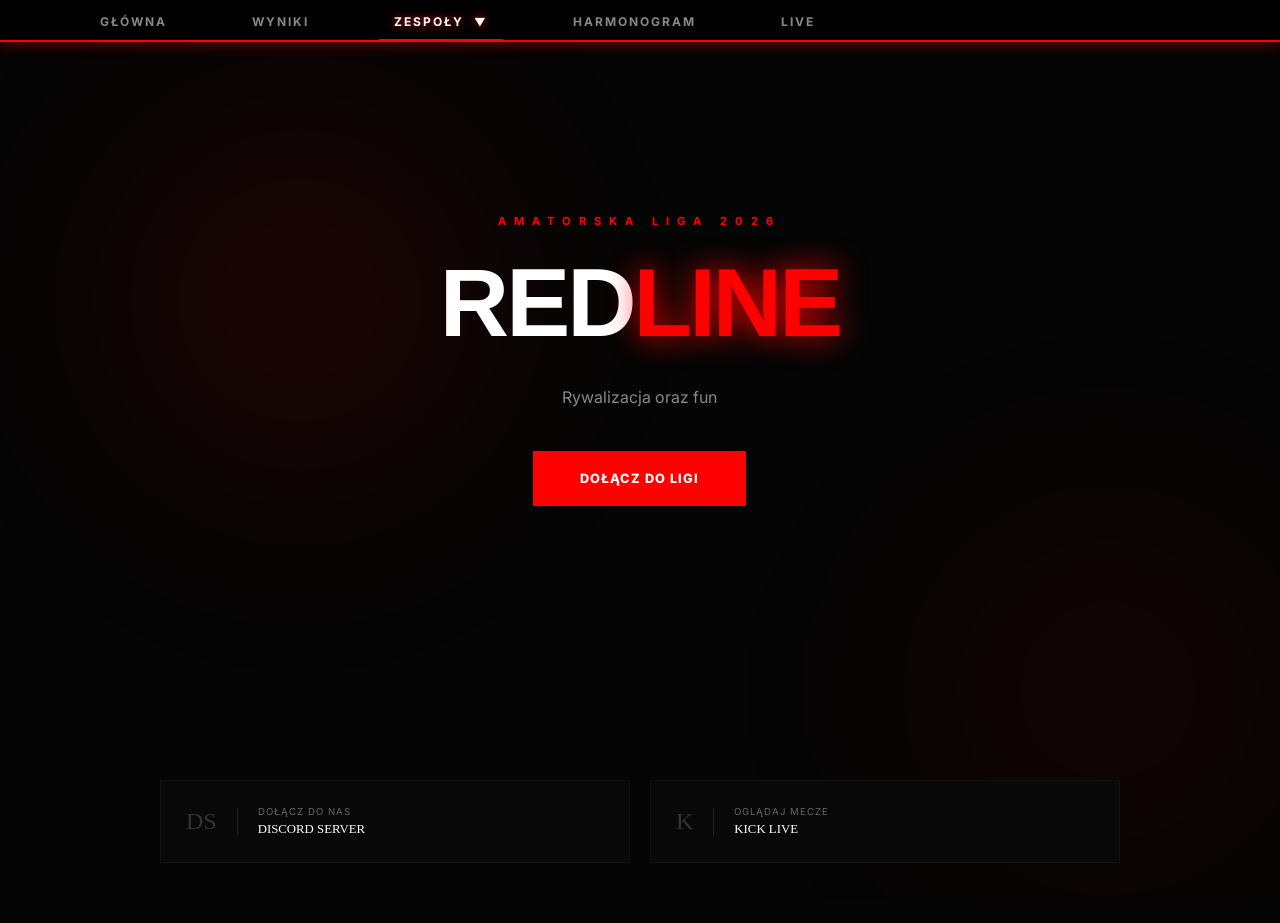
<file: index.html>
<!DOCTYPE html>
<html lang="pl">
<head>
    <meta charset="UTF-8">
    <meta name="viewport" content="width=device-width, initial-scale=1.0">
    <title>REDLINE | CS2</title>
    <link rel="stylesheet" href="inex.css">
    <link href="https://fonts.googleapis.com/css2?family=Syncopate:wght@700&family=Inter:wght@300;700&display=swap" rel="stylesheet">
    <link rel="icon" type="image/png" href="logoliga.png">
</head>
<body>

    <div class="bg-animation">
        <div class="orb"></div>
        <div class="orb orb-2"></div>
    </div>

    <nav class="navbar">
        <ul class="menu">
            <li><a href="index.html" class="nav-link">GŁÓWNA</a></li>
            <li><a href="wyniki.html" class="nav-link">WYNIKI</a></li>
            
            <li class="dropdown">
                <a href="#" class="nav-link active" id="teamsDropdown">
                    ZESPOŁY <span class="arrow">▼</span>
                </a>
                <ul class="dropdown-menu" id="teamsMenu">
                    <li><a href="zespoly.html">LISTA ZESPOŁÓW</a></li>
                    <li><a href="rank.html">RANKING</a></li>
                </ul>
            </li>
            
            <li><a href="shedule.html" class="nav-link">HARMONOGRAM</a></li>
            <li><a href="live.html" class="nav-link live-link">LIVE</a></li>
        </ul>
    </nav>


    <main class="hero">
        <div class="content">
            <p class="top-text">AMATORSKA LIGA 2026</p>
            <h1 class="main-title">RED<span class="glow">LINE</span></h1>
            <p class="description">Rywalizacja oraz fun</p>
            
            <div class="btn-group">
                <a href="https://discord.gg/8Mt7H6gZkE" class="btn-red">DOŁĄCZ DO LIGI</a>
               
            </div>
        </div>
        
    </main>
    
<section class="social-connect">
    <div class="social-grid">
        <a href="https://discord.gg/8Mt7H6gZkE" class="social-btn discord-btn">
            <div class="social-icon">DS</div>
            <div class="social-text">
                <small>DOŁĄCZ DO NAS</small>
                <span>DISCORD SERVER</span>
            </div>
        </a>
        <a href="https://kick.com/dombik99/about " class="social-btn twitch-btn">
            <div class="social-icon">K</div>
            <div class="social-text">
                <small>OGLĄDAJ MECZE</small>
                <span>KICK LIVE</span>
            </div>
        </a>
    </div>
</section>
  
</body>
</html>
</file>
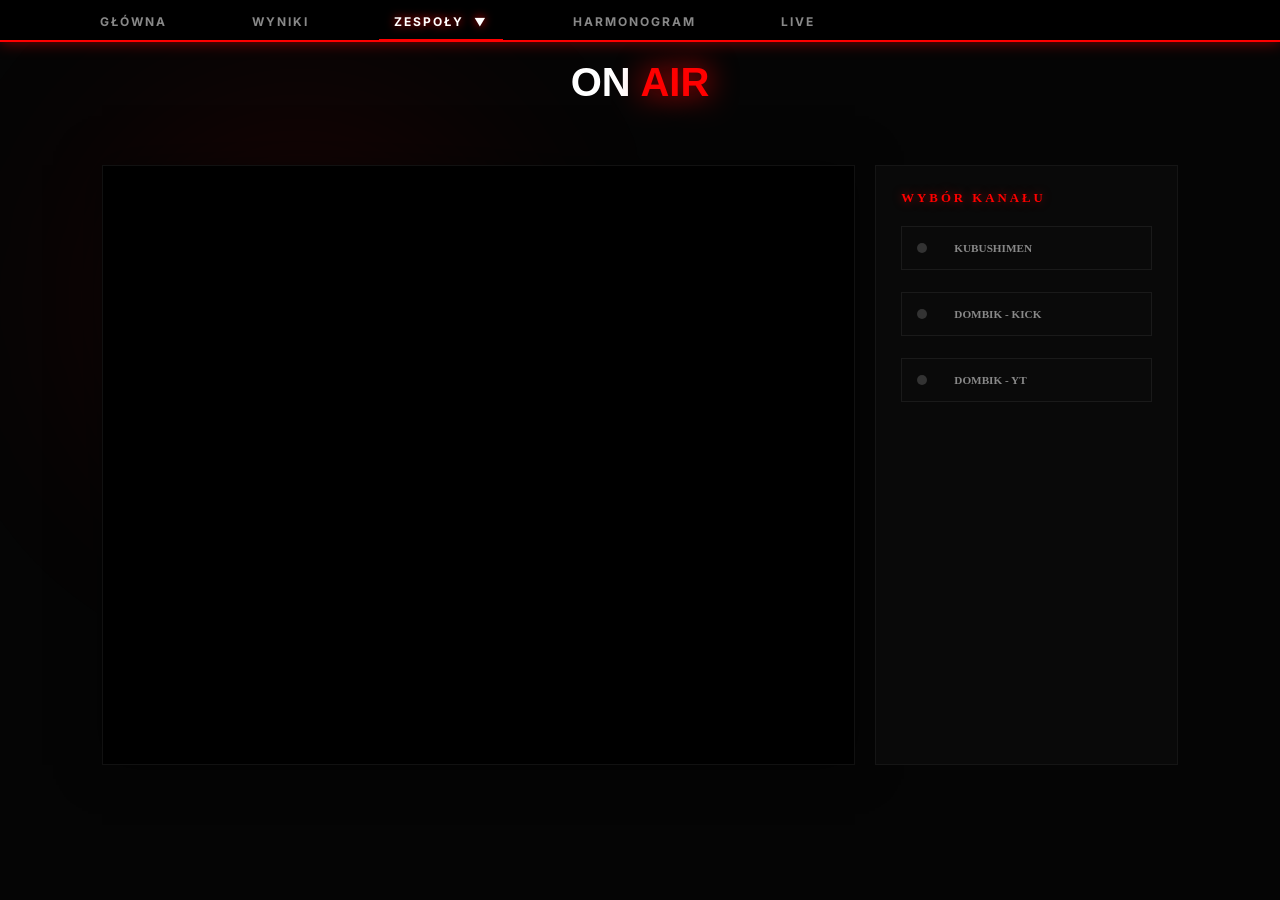
<file: live.html>
<!DOCTYPE html>
<html lang="pl">
<head>
    <meta charset="UTF-8">
    <meta name="viewport" content="width=device-width, initial-scale=1.0">
    <title>LIVE | REDLINE</title>
    <link rel="stylesheet" href="inex.css">
    <link href="https://fonts.googleapis.com/css2?family=Syncopate:wght@700&family=Inter:wght@300;700&display=swap" rel="stylesheet">
    <link rel="icon" type="image/png" href="logoliga.png">
    <style>
        /* --- STYLIZACJA INTERAKTYWNYCH KROPEK --- */
        .status-dot {
            width: 10px;
            height: 10px;
            background-color: #333; /* Offline */
            border-radius: 50%;
            display: inline-block;
            margin-right: 15px;
            transition: 0.3s;
        }

        /* Stan ONLINE - aktywujesz dodając klasę 'is-online' do przycisku 'channel-link' */
        .is-online .status-dot {
            background-color: #00ff00;
            box-shadow: 0 0 10px #00ff00, 0 0 20px #00ff00;
            animation: pulse-green 2s infinite;
        }

        .channel-link.is-online {
            border-left: 3px solid #00ff00;
            background: rgba(0, 255, 0, 0.05);
            color: #fff;
        }

        @keyframes pulse-green {
            0% { opacity: 1; transform: scale(1); }
            50% { opacity: 0.6; transform: scale(1.1); }
            100% { opacity: 1; transform: scale(1); }
        }

        .channel-link {
            display: flex;
            align-items: center;
            width: 100%;
            padding: 15px;
            background: #0a0a0a;
            border: 1px solid #1a1a1a;
            color: #888;
            font-family: 'Syncopate';
            font-size: 0.7rem;
            cursor: pointer;
            margin-bottom: 10px;
            transition: 0.3s;
            text-align: left;
        }

        .channel-link:hover {
            border-color: #333;
            color: #fff;
        }

        .stream-sidebar h3 {
            font-family: 'Syncopate';
            color: #ff0000;
            text-shadow: 0 0 10px rgba(255,0,0,0.5);
            margin-bottom: 20px;
            font-size: 0.8rem;
        }

        .live-chat-info {
            margin-top: 30px;
            padding: 20px;
            background: rgba(255,255,255,0.02);
            border: 1px dashed #222;
            text-align: center;
        }

        .btn-small-red {
            display: inline-block;
            margin-top: 10px;
            background: #ff0000;
            color: #fff;
            padding: 8px 15px;
            text-decoration: none;
            font-family: 'Syncopate';
            font-size: 0.6rem;
            border-radius: 2px;
        }
    </style>
</head>
<body>
    <div class="bg-animation"><div class="orb"></div></div>

     <nav class="navbar">
        <ul class="menu">
            <li><a href="index.html" class="nav-link">GŁÓWNA</a></li>
            <li><a href="wyniki.html" class="nav-link">WYNIKI</a></li>
            
            <li class="dropdown">
                <a href="#" class="nav-link active" id="teamsDropdown">
                    ZESPOŁY <span class="arrow">▼</span>
                </a>
                <ul class="dropdown-menu" id="teamsMenu">
                    <li><a href="zespoly.html">LISTA ZESPOŁÓW</a></li>
                    <li><a href="rank.html">RANKING</a></li>
                </ul>
            </li>
            
            <li><a href="shedule.html" class="nav-link">HARMONOGRAM</a></li>
            <li><a href="live.html" class="nav-link live-link">LIVE</a></li>
        </ul>
    </nav>

    <section class="subpage-container">
        <header style="text-align: center; margin-bottom: 40px;">
            <h2 class="page-title">ON <span class="glow">AIR</span></h2>
        </header>

        <div class="stream-container" style="display: flex; gap: 20px; max-width: 1200px; margin: 0 auto; height: 600px;">
            <div class="main-video" style="flex: 3; background: #000; border: 1px solid #111;">
                <iframe 
                    id="main-frame"
                    src="https://player.twitch.tv/?channel=kubushimen&parent=localhost&parent=127.0.0.1" 
                    frameborder="0" 
                    allowfullscreen="true" 
                    width="100%" 
                    height="100%">
                </iframe>
            </div>

            <div class="stream-sidebar" style="flex: 1; min-width: 250px;">
                <h3>WYBÓR KANAŁU</h3>
                <div class="channel-list">
                    
                    <button onclick="changePlayer('twitch', 'kubushimen')" class="channel-link">
                        <span class="status-dot"></span> KUBUSHIMEN
                    </button>
                    
                    <button onclick="changePlayer('kick', 'dombik99')" class="channel-link">
                        <span class="status-dot"></span> DOMBIK - KICK
                    </button>
                    
                    <button onclick="changePlayer('youtube', 'lNSGErdWVSuW5nn6')" class="channel-link">
                        <span class="status-dot"></span> DOMBIK - YT
                    </button>

                </div>
                
              
            </div>
        </div>
    </section>

    <script>
        function changePlayer(platform, id) {
            const frame = document.getElementById('main-frame');
            // Automatyczne wykrywanie hosta dla Twitcha
            const currentHost = window.location.hostname || "localhost";
            let newUrl = "";

            if (platform === 'twitch') {
                newUrl = `https://player.twitch.tv/?channel=${id}&parent=${currentHost}&parent=localhost&parent=127.0.0.1`;
            } else if (platform === 'kick') {
                newUrl = `https://player.kick.com/${id}`;
            } else if (platform === 'youtube') {
                newUrl = `https://www.youtube.com/embed/${id}?autoplay=1`;
            }

            frame.src = newUrl;
        }
    </script>

</body>
</html>
</file>
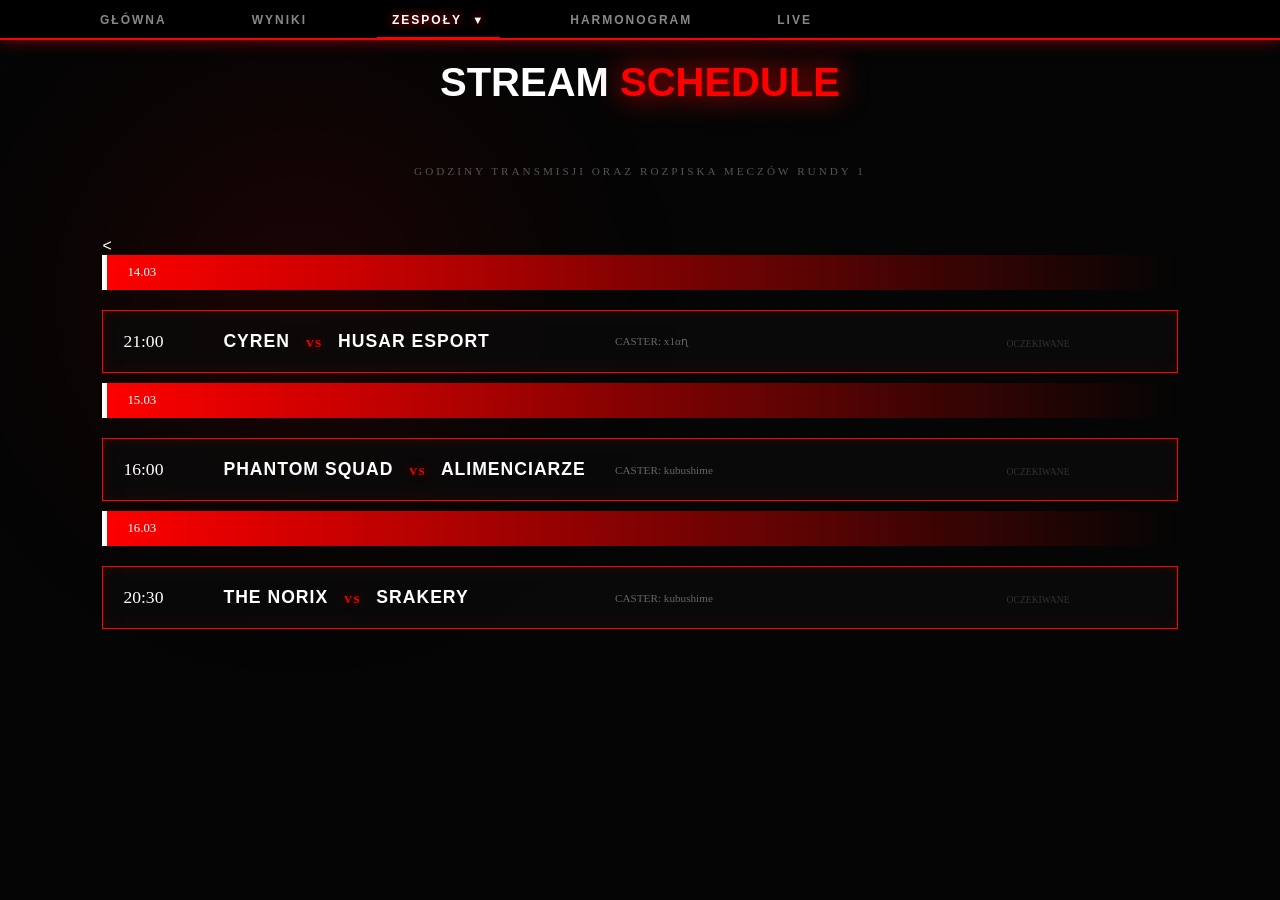
<file: shedule.html>
<!DOCTYPE html>
<html lang="pl">
<head>
    <meta charset="UTF-8">
    <meta name="viewport" content="width=device-width, initial-scale=1.0">
    <title>HARMONOGRAM | REDLINE</title>
    <link rel="stylesheet" href="inex.css">
    <link href="https://fonts.googleapis.com/css2?family=Syncopate:wght@700&family=Roboto:wght@400;900&display=swap" rel="stylesheet">
     <link rel="icon" type="image/png" href="logoliga.png">
     
</head>
<body>
    <div class="bg-animation"><div class="orb"></div></div>

      <nav class="navbar">
        <ul class="menu">
            <li><a href="index.html" class="nav-link">GŁÓWNA</a></li>
            <li><a href="wyniki.html" class="nav-link">WYNIKI</a></li>
            
            <li class="dropdown">
                <a href="#" class="nav-link active" id="teamsDropdown">
                    ZESPOŁY <span class="arrow">▼</span>
                </a>
                <ul class="dropdown-menu" id="teamsMenu">
                    <li><a href="zespoly.html">LISTA ZESPOŁÓW</a></li>
                    <li><a href="rank.html">RANKING</a></li>
                </ul>
            </li>
            
            <li><a href="shedule.html" class="nav-link">HARMONOGRAM</a></li>
            <li><a href="live.html" class="nav-link live-link">LIVE</a></li>
        </ul>
    </nav>


    <section class="subpage-container">
        <h2 class="page-title">STREAM <span class="glow">SCHEDULE</span></h2>
        <p class="schedule-intro">GODZINY TRANSMISJI ORAZ ROZPISKA MECZÓW RUNDY 1</p>

        <

                <div class="day-container">
                <div class="day-header">14.03</div>

                

                    <div class="schedule-list">
                <div class="schedule-row live">
                    <div class="s-time">21:00</div>
                    <div class="s-teams">CYREN <span class="vs-glow">VS</span> HUSAR ESPORT</div>
                    <div class="s-caster">CASTER: x1αɳ </div>
                    <div class="s-link"><span class="waiting" class="watch-btn">OCZEKIWANE</a></div>
                </div>

                <div class="day-container">
                <div class="day-header">15.03</div>

                     <div class="schedule-list">
                <div class="schedule-row live">
                    <div class="s-time">16:00</div>
                    <div class="s-teams">PHANTOM SQUAD <span class="vs-glow">VS</span> ALIMENCIARZE</div>
                    <div class="s-caster">CASTER: kubushime </div>
                    <div class="s-link"><span class="waiting" class="watch-btn">OCZEKIWANE</a></div>
                </div>

                <div class="day-container">
                <div class="day-header">16.03</div>
                 
                <div class="schedule-list">
                <div class="schedule-row live">
                    <div class="s-time">20:30</div>
                    <div class="s-teams">THE NORIX <span class="vs-glow">VS</span> SRAKERY</div>
                    <div class="s-caster">CASTER: kubushime</div>
                    <div class="s-link"><span class="waiting" class="watch-btn">OCZEKIWANE</a></div>
                </div>

             
                
            
       
    </section>
</body>
</html>
</file>
<file: inex.css>
/* --- FUNDAMENTY I ZMIENNE (KOLORY) --- */
:root {
    --red: #ff0000;
    --dark-red: #8b0000;
    --black: #050505; /* Głębsza czerń dla lepszego kontrastu z glow */
    --gray: #888;
    --glass: rgba(255, 255, 255, 0.02); /* Przezroczyste tło 'glassmorphism' */
    --font-logo: 'Syncopate', sans-serif;
    --font-main: 'Inter', sans-serif;
}

* {
    margin: 0;
    padding: 0;
    box-sizing: border-box;
}

body {
    background-color: var(--black);
    color: white;
    font-family: var(--font-main);
    overflow-x: hidden;
    min-height: 100vh;
}

/* --- ANIMOWANE TŁO (SUBTELNY PULS) --- */
.bg-animation {
    position: fixed;
    top: 0;
    left: 0;
    width: 100%;
    height: 100%;
    z-index: -1;
    overflow: hidden;
}

.orb {
    position: absolute;
    width: 600px;
    height: 600px;
    background: radial-gradient(circle, rgba(255, 0, 0, 0.12) 0%, transparent 70%);
    border-radius: 50%;
    filter: blur(80px);
    animation: moveOrbs 20s infinite alternate ease-in-out;
}

.orb-2 {
    bottom: -10%;
    right: -10%;
    background: radial-gradient(circle, rgba(255, 0, 0, 0.08) 0%, transparent 70%);
    animation-duration: 25s;
}

@keyframes moveOrbs {
    from { transform: translate(-10%, -10%) scale(1); }
    to { transform: translate(10%, 10%) scale(1.2); }
}

/* --- NAWIGACJA (STYL GLASS) --- */
.navbar {
    display: flex;
    justify-content: space-between;
    align-items: center;
    padding: 30px 8%;
    position: sticky;
    top: 0;
    background: rgba(5, 5, 5, 0.8);
    backdrop-filter: blur(10px);
    z-index: 1000;
}

.logo {
    font-family: var(--font-logo);
    font-size: 1.4rem;
    letter-spacing: 2px;
}

.logo span {
    color: var(--red);
    text-shadow: 0 0 15px var(--red);
}

.menu a {
    color: var(--gray);
    text-decoration: none;
    font-size: 0.75rem;
    font-weight: 700;
    letter-spacing: 2px;
    margin-left: 35px;
    transition: 0.3s;
    text-transform: uppercase;
}

.menu a:hover, .menu a.active {
    color: white;
    text-shadow: 0 0 10px var(--red);
}

/* --- SEKCJA HERO (GŁÓWNA) - ŁADNIEJSZA --- */
.hero {
    height: 80vh;
    display: flex;
    align-items: center;
    justify-content: center;
    text-align: center;
}

.top-text {
    color: var(--red);
    letter-spacing: 8px;
    font-size: 0.7rem;
    font-weight: 700;
    margin-bottom: 20px;
}

.main-title {
    font-family: var(--font-logo);
    font-size: clamp(3rem, 10vw, 6rem);
    margin-bottom: 25px;
    letter-spacing: -3px;
}

.glow {
    color: var(--red);
    text-shadow: 0 0 30px var(--red);
}

.description {
    color: var(--gray);
    max-width: 600px;
    margin: 0 auto 40px;
    line-height: 1.8;
}

/* --- PRZYCISKI --- */
.btn-group {
    display: flex;
    gap: 20px;
    justify-content: center;
}

.btn-red {
    background: var(--red);
    color: white;
    padding: 18px 45px;
    text-decoration: none;
    font-weight: 800;
    font-size: 0.8rem;
    letter-spacing: 1px;
    transition: 0.3s;
    border: 2px solid var(--red);
}

.btn-red:hover {
    background: transparent;
    box-shadow: 0 0 30px var(--red);
}

.btn-ghost {
    border: 1px solid #333;
    color: white;
    padding: 18px 45px;
    text-decoration: none;
    font-size: 0.8rem;
    transition: 0.3s;
}

.btn-ghost:hover {
    border-color: white;
    background: white;
    color: black;
}

/* --- PODSTRONY (CONTAINER DLA WYNIKÓW I LIVE) --- */
.subpage-container {
    padding: 60px 8%;
    max-width: 1400px;
    margin: 0 auto;
}

.page-title {
    font-family: var(--font-logo);
    text-align: center;
    font-size: 2.5rem;
    margin-bottom: 60px;
}

/* --- TABELA WYNIKÓW --- */
.ranking-list {
    width: 100%;
}

.ranking-row {
    display: grid;
    grid-template-columns: 60px 1fr 100px 100px;
    padding: 25px;
    border-bottom: 1px solid #111;
    transition: 0.3s;
    align-items: center;
}

.ranking-row.header {
    color: var(--red);
    font-weight: 800;
    font-size: 0.7rem;
    letter-spacing: 3px;
    border-bottom: 2px solid var(--red);
}

.ranking-row.item:hover {
    background: rgba(255, 0, 0, 0.04);
    transform: translateX(10px);
}

/* --- SEKCJA LIVE (STREAMY) - TERAZ ŁADNIEJSZA --- */
.stream-container {
    display: grid;
    grid-template-columns: 1fr 320px;
    gap: 30px;
    height: 650px;
}

.main-video {
    background: #000;
    border: 1px solid #151515;
    box-shadow: 0 0 40px rgba(0,0,0,0.5); /* Cień pod wideo */
}

.stream-sidebar {
    background: var(--glass); /* Glassmorphism zamiast szarego */
    border: 1px solid #151515;
    padding: 25px;
    display: flex;
    flex-direction: column;
}

.stream-sidebar h3 {
    font-family: var(--font-logo);
    font-size: 0.75rem;
    margin-bottom: 25px;
    color: var(--red);
    letter-spacing: 3px;
    text-shadow: 0 0 10px var(--red);
}

.channel-list {
    display: flex;
    flex-direction: column;
    gap: 12px;
}

.channel-link {
    background: rgba(255, 255, 255, 0.02);
    border: none;
    border-left: 3px solid transparent;
    color: white;
    width: 100%;
    padding: 18px;
    text-align: left;
    cursor: pointer;
    font-family: var(--font-main);
    font-size: 0.8rem;
    transition: 0.3s;
    display: flex;
    align-items: center;
    gap: 12px;
    text-transform: uppercase;
    font-weight: 600;
}

.channel-link:hover {
    background: rgba(255, 0, 0, 0.1);
    border-left-color: var(--red);
    transform: translateX(5px);
}

/* Neonowy Glow dla kropek statusu */
.status-dot {
    width: 10px;
    height: 10px;
    background: #00ff00; /* Zielony dla ONLINE */
    border-radius: 50%;
    box-shadow: 0 0 10px #00ff00, 0 0 20px rgba(0,255,0,0.5);
    flex-shrink: 0;
}

.status-dot.off {
    background: #444; /* Szary dla OFFLINE */
    box-shadow: none;
}

.live-chat-info {
    margin-top: auto; /* Pcha Discorda na sam dół */
    padding-top: 25px;
    border-top: 1px solid #151515;
    text-align: center;
}

.live-chat-info p {
    color: var(--gray);
    font-size: 0.7rem;
    line-height: 1.6;
    margin-bottom: 20px;
}

/* Ładniejszy Przycisk Discord */
.btn-small-red {
    background: var(--red);
    color: white;
    text-decoration: none;
    padding: 15px 30px;
    display: inline-block;
    font-weight: 800;
    font-size: 0.75rem;
    letter-spacing: 2px;
    transition: 0.3s;
    box-shadow: 0 0 15px rgba(255, 0, 0, 0.4);
}

.btn-small-red:hover {
    box-shadow: 0 0 30px var(--red);
    transform: scale(1.05);
}

/* --- ANIMACJE WEJŚCIA DLA CAŁEJ STRONY --- */
@keyframes fadeIn {
    from { opacity: 0; transform: translateY(20px); }
    to { opacity: 1; transform: translateY(0); }
}

.hero, .subpage-container {
    animation: fadeIn 1s ease forwards;
}

/* RESPONSYWNOŚĆ (DLA MOBILE) */
@media (max-width: 1100px) {
    .stream-container { grid-template-columns: 1fr; height: auto; }
    .main-video { aspect-ratio: 16/9; }
    .navbar { padding: 20px 5%; }
    .menu a { margin-left: 15px; font-size: 0.65rem; }
}
/* --- FUNDAMENTY SYNCHRONIZACJI --- */
.subpage-container {
    max-width: 1400px; /* Stała szerokość kontenera dla 16 ekip */
    margin: 0 auto;
    padding: 60px 8%;
}

.liqui-grid {
    display: grid;
    /* Wymuszamy dokładnie 3 kolumny */
    grid-template-columns: repeat(3, 1fr); 
    /* Odstęp między kartami (pionowy i poziomy) */
    gap: 30px; 
    width: 100%;
    margin-top: 40px;
    /* Pozwalamy siatce na tworzenie nieskończonej liczby rzędów */
    grid-auto-flow: row;
}

/* Dodatkowe zabezpieczenie, aby karty nie były zbyt szerokie */
.liqui-team-card {
    width: 100%;
    max-width: 400px; /* Dopasuj do swoich potrzeb */
    margin: 0 auto;
}

/* --- ZSYNCHRONIZOWANA KARTA LIKUIPEDII --- */
.liqui-team-card {
    background: #111;
    border: 1px solid #222;
    height: 300px; /* Stała wysokość każdej karty dla synchronizacji rzędów */
    position: relative;
    transition: 0.3s cubic-bezier(0.25, 0.46, 0.45, 0.94); /* Gładkie przejście z obrazka image_7c3e1a.png */
    font-family: 'Roboto', sans-serif; /* Czytelna czcionka z Liquipedii */
    cursor: default;
}

/* Identyczny nagłówek */
.team-header {
    background: #222;
    color: #fff;
    padding: 8px;
    text-align: center;
    font-weight: bold;
    font-size: 0.8rem;
    border-bottom: 1px solid #333;
    text-transform: uppercase;
    letter-spacing: 1px;
}

/* Identyczne body z logo */
.team-body {
    padding: 20px;
    display: flex;
    flex-direction: column;
    align-items: center;
    justify-content: center;
    height: calc(100% - 70px); /* Odejmuje stałą wysokość headera i footera */
}

/* Stały rozmiar logotypów */
.team-logo-container {
    width: 270px;
    height: 270px;
    display: flex;
    align-items: center;
    justify-content: center;
    font-size: 2.5rem;
    font-weight: bold;
    color: #333; /* Ikona zastępcza, gdy brak loga RL z obrazka image_9.png */
}

.team-logo-container img {
    max-width: 100%;
    max-height: 100%;
}

/* Identyczna stopka */
.team-footer {
    position: absolute;
    bottom: 0;
    width: 100%;
    background: #111;
    text-align: center;
    padding: 5px;
    font-size: 0.7rem;
    color: #555;
    border-top: 1px solid #222;
}

/* --- ROSTER OVERLAY (Synchronized hover z image_7c3e1a.png) --- */
.roster-overlay {
    position: absolute;
    top: 0;
    left: 0;
    width: 100%;
    height: 100%;
    background: rgba(10, 10, 10, 0.98); /* Mroczny, czysty overlay */
    opacity: 0;
    visibility: hidden;
    transition: 0.2s ease-in-out;
    padding: 10px;
    z-index: 5;
    display: flex;
    flex-direction: column;
}

.liqui-team-card:hover .roster-overlay {
    opacity: 1;
    visibility: visible;
}

.roster-title {
    font-size: 0.75rem;
    font-weight: bold;
    color: var(--red); /* Czerwony akcent */
    text-align: center;
    margin-bottom: 10px;
    border-bottom: 1px solid #2a2a2a;
    padding-bottom: 5px;
    text-transform: uppercase;
}

/* Zsynchronizowana tabela składu z obrazka 7c3e1a.png */
.roster-table {
    width: 100%;
    border-collapse: collapse;
}

.roster-table td {
    padding: 3px 6px;
    font-size: 0.8rem;
    color: #eee;
    border-bottom: 1px solid #1a1a1a;
}

/* Styl numeracji i trenera */
.roster-table td:first-child {
    width: 25px;
    font-weight: bold;
    color: #444; /* Numeracja, gdy brak skeloo z obrazka image_9.png */
    border-right: 1px solid #1a1a1a;
    text-align: center;
}

.roster-table td:last-child {
    font-weight: 700;
}

/* Styl dla trenera (C) */
.coach td {
    color: #777 !important;
    font-style: italic;
}

/* Ikonki flag (Synchronized icons) */
.flag-pl::before { content: "🇵🇱"; margin-right: 6px; }

/* Akcent dla faworyta */
.highlight {
    border-color: rgba(255, 0, 0, 0.2);
}

.highlight .team-logo-container img {
    filter: brightness(1.1); /* Podświetlenie loga RL z obrazka image_9.png */
}

/* RESPONSYWNOŚĆ (Płynna zmiana rzędów przy stałym stylu) */
@media (max-width: 1200px) { .liqui-grid { grid-template-columns: repeat(3, 1fr); } }
@media (max-width: 900px) { .liqui-grid { grid-template-columns: repeat(2, 1fr); } }
@media (max-width: 600px) { .liqui-grid { grid-template-columns: 1fr; } }
:root {
    --red: #ff0000;
    --blue: #00a2ff;
    --black: #050505;
}

/* SIATKA 3 KOLUMNY */
.liqui-grid {
    display: grid;
    grid-template-columns: repeat(3, 1fr);
    gap: 30px;
    width: 100%;
}

/* KARTA ZESPOŁU */
.liqui-team-card {
    background: #0a0a0a;
    border: 1px solid #1a1a1a;
    height: 400px;
    position: relative;
    overflow: hidden;
    transition: 0.3s;
}

.liqui-team-card:hover { border-color: var(--red); box-shadow: 0 0 20px rgba(255,0,0,0.2); }

/* GIGANTYCZNE LOGO */
.team-body {
    height: calc(100% - 80px);
    display: flex;
    justify-content: center;
    align-items: center;
    padding: 0;
}

.team-logo-container { width: 95%; height: 95%; display: flex; justify-content: center; align-items: center; }
.team-logo-container img { max-width: 100%; max-height: 100%; object-fit: contain; }

/* TABELA WYNIKÓW */
.redline-table { width: 100%; border-collapse: collapse; background: rgba(0,0,0,0.5); }
.redline-table th { color: var(--red); padding: 15px; border-bottom: 2px solid var(--red); font-family: 'Syncopate'; font-size: 0.7rem; }
.redline-table td { padding: 15px; border-bottom: 1px solid #111; font-weight: bold; }

/* KOLORY SWISS */
.qualified { background: rgba(0, 162, 255, 0.08) !important; color: var(--blue); }
.eliminated { background: rgba(255, 0, 0, 0.05) !important; color: #888; }
.pts { color: var(--red); text-shadow: 0 0 10px var(--red); }
.plus { color: #00ff00; }
.minus { color: #ff4444; }

/* ROSTER OVERLAY */
.roster-overlay {
    position: absolute; top: 0; left: 0; width: 100%; height: 100%;
    background: rgba(0,0,0,0.95); opacity: 0; visibility: hidden; transition: 0.2s;
    display: flex; flex-direction: column; justify-content: center; padding: 20px;
}
.liqui-team-card:hover .roster-overlay { opacity: 1; visibility: visible; }/* Złoto dla 3-0 */
.qualified-gold {
    background: rgba(255, 215, 0, 0.1) !important;
    border-left: 5px solid #ffd700;
}
.qualified-gold .team { color: #ffd700; font-weight: bold; }

/* Niebieski dla reszty awansu (miejsca 3-8) */
.qualified {
    background: rgba(0, 162, 255, 0.1) !important;
    border-left: 5px solid #00a2ff;
}
.qualified .team { color: #00a2ff; }

/* Szary dla odpadających (miejsca 9-14) */
.eliminated {
    opacity: 0.5;
    background: rgba(255, 255, 255, 0.02);
}

/* Czerwony dla 0-3 */
.eliminated-red {
    background: rgba(255, 0, 0, 0.1) !important;
    border-left: 5px solid #ff0000;
}
.eliminated-red .team { color: #ff0000; text-decoration: line-through; }
.countdown-section {
    text-align: center;
    padding: 50px 0;
    background: linear-gradient(180deg, rgba(255,0,0,0.05) 0%, transparent 100%);
}

.countdown-title {
    font-family: 'Syncopate';
    font-size: 0.9rem;
    letter-spacing: 4px;
    color: #ff0000;
    margin-bottom: 30px;
}

#countdown-timer {
    display: flex;
    justify-content: center;
    gap: 25px;
}

.time-unit {
    background: #0a0a0a;
    border: 1px solid #1a1a1a;
    padding: 20px;
    min-width: 100px;
    border-radius: 2px;
}

.time-unit span {
    display: block;
    font-size: 2.5rem;
    font-weight: 900;
    color: #fff;
    text-shadow: 0 0 15px rgba(255,255,255,0.1);
}

.time-unit p {
    font-size: 0.7rem;
    color: #555;
    margin-top: 5px;
    letter-spacing: 2px;
}
.social-connect {
    padding: 60px 20px;
    max-width: 1000px;
    margin: 0 auto;
}

.social-grid {
    display: grid;
    grid-template-columns: 1fr 1fr;
    gap: 20px;
}

.social-btn {
    display: flex;
    align-items: center;
    background: #080808;
    border: 1px solid #111;
    padding: 25px;
    text-decoration: none;
    transition: 0.4s cubic-bezier(0.165, 0.84, 0.44, 1);
}

.social-icon {
    font-family: 'Syncopate';
    font-size: 1.5rem;
    color: #333;
    margin-right: 20px;
    padding-right: 20px;
    border-right: 1px solid #222;
}

.social-text small {
    display: block;
    color: #666;
    font-size: 0.6rem;
    letter-spacing: 1px;
}

.social-text span {
    color: #fff;
    font-family: 'Syncopate';
    font-size: 0.8rem;
}

/* Hover efekty */
.discord-btn:hover { border-color: #5865F2; background: rgba(88, 101, 242, 0.05); }
.twitch-btn:hover { border-color: #15fc00; background: rgba(44, 192, 76, 0.05); }

.social-btn:hover .social-icon { color: #fff; }

@media (max-width: 768px) {
    .social-grid { grid-template-columns: 1fr; }
}
.r-qual { color: #00a2ff; border-bottom: 2px solid #00a2ff; text-shadow: 0 0 10px rgba(0, 162, 255, 0.4); }
.r-elim { color: #ff0000; border-bottom: 2px solid #ff0000; text-shadow: 0 0 10px rgba(255, 0, 0, 0.4); }
.r-last { color: #ffd700; border-bottom: 2px solid #ffd700; text-shadow: 0 0 10px rgba(255, 215, 0, 0.4); }

.m-qual { border-left: 3px solid #00a2ff; background: rgba(0, 162, 255, 0.05); }
.m-elim { border-left: 3px solid #ff0000; background: rgba(255, 0, 0, 0.05); }
.m-last { border-left: 3px solid #ffd700; background: rgba(255, 215, 0, 0.05); }

.final-summary {
    display: flex;
    flex-direction: column;
    gap: 10px;
}

.sum-box {
    padding: 15px;
    font-family: 'Syncopate';
    font-size: 0.6rem;
    text-align: center;
    font-weight: bold;
    border-radius: 2px;
}

.sum-box.qual { background: #00ff00; color: black; box-shadow: 0 0 20px rgba(0, 255, 0, 0.2); }
.sum-box.out { background: #333; color: #888; border: 1px solid #444; }.swiss-superframe {
    padding: 60px 20px;
    background: #050505;
}

.swiss-info {
    text-align: center;
    color: #444;
    font-size: 0.7rem;
    letter-spacing: 2px;
    margin-bottom: 40px;
}

.swiss-grid-wrapper {
    display: flex;
    justify-content: center;
    gap: 20px;
    min-width: 1200px;
}

.swiss-round {
    flex: 1;
    background: rgba(255, 255, 255, 0.01);
    border: 1px solid #111;
    padding: 10px;
    border-radius: 4px;
}

.swiss-match {
    display: flex;
    justify-content: space-between;
    background: #0d0d0d;
    border: 1px solid #1a1a1a;
    padding: 10px;
    margin-bottom: 6px;
    font-size: 0.75rem;
    font-weight: 700;
    transition: 0.2s;
}

.swiss-match:hover { border-color: #ff0000; transform: scale(1.02); }
.swiss-match small { color: #ff0000; font-family: 'Syncopate'; font-size: 0.6rem; }

/* Statusy specjalne */
.m-qual { border-left: 3px solid #00a2ff; background: rgba(0, 162, 255, 0.05); }
.m-elim { border-left: 3px solid #ff0000; background: rgba(255, 0, 0, 0.05); }

/* Final Slots */
.f-slot {
    padding: 12px;
    margin-bottom: 4px;
    font-family: 'Syncopate';
    font-size: 0.6rem;
    text-align: center;
    font-weight: bold;
}

.gold { border: 1px solid #ffd700; color: #ffd700; background: rgba(255, 215, 0, 0.05); }
.blue { border: 1px solid #00a2ff; color: #00a2ff; }
.red { border: 1px solid #ff0000; color: #ff0000; opacity: 0.6; }
.gray { border: 1px solid #333; color: #888; }/* Styl dla nagłówków nad grupami meczów (0-0, 1-0 itd.) */
.round-header {
    text-align: center; /* Wycentrowanie napisu */
    width: 100%;        /* Zapewnienie, że zajmuje całą szerokość kolumny */
    margin-bottom: 15px; /* Odstęp od meczów */
    font-family: 'Syncopate', sans-serif;
    font-size: 0.8rem;
    letter-spacing: 2px;
}

/* Jeśli używasz też nagłówków r-win, r-lose itd., upewnij się, że one też mają center */
.r-win, .r-lose, .r-qual, .r-elim, .r-last {
    text-align: center;
    margin-bottom: 15px;
}/* --- STYLIZACJA FINALNYCH SLOTÓW --- */
.final-slots {
    display: flex;
    flex-direction: column;
    gap: 5px;
}

.slot {
    padding: 12px 15px;
    font-family: 'Syncopate', sans-serif;
    font-size: 0.65rem;
    font-weight: 900;
    letter-spacing: 1px;
    display: flex;
    align-items: center;
    border-radius: 2px;
}

/* Styl dla tych, co awansowali */
.qual-slot {
    background: linear-gradient(90deg, rgba(0, 255, 0, 0.1) 0%, rgba(0, 0, 0, 0) 100%);
    border-left: 4px solid #00ff00;
    color: #fff;
    box-shadow: 0 5px 15px rgba(0, 0, 0, 0.2);
    margin-bottom: 2px;
}

.slot-rank {
    color: #00ff00;
    margin-right: 15px;
    font-size: 0.55rem;
    opacity: 0.8;
}

/* Styl dla tych, co odpadli */
.elim-slot {
    background: rgba(255, 0, 0, 0.03);
    border-left: 4px solid #444; /* Ciemniejszy kolor dla odpadniętych */
    color: #666;
    opacity: 0.6;
}

.final-header.qualified {
    background: rgba(0, 255, 0, 0.1);
    color: #00ff00;
    padding: 10px;
    text-align: center;
    font-size: 0.6rem;
    margin-bottom: 15px;
    border: 1px solid rgba(0, 255, 0, 0.2);
}

.final-header.eliminated {
    background: rgba(255, 0, 0, 0.05);
    color: var(--red);
    padding: 10px;
    text-align: center;
    font-size: 0.6rem;
    margin-bottom: 15px;
    border: 1px solid rgba(255, 0, 0, 0.1);
}/* Ukrywamy domyślnie wszystkie przyciski i napisy statusu wewnątrz wiersza */
.schedule-row .watch-btn, 
.schedule-row .status-label {
    display: none;
}

/* STAN: LIVE - Mecz, który właśnie trwa */
.schedule-row.is-live {
    border: 1px solid #ff0000;
    background: rgba(255, 0, 0, 0.05);
    box-shadow: 0 0 20px rgba(255, 0, 0, 0.1);
}
.schedule-row.is-live .watch-btn {
    display: inline-block; /* Pokazuje przycisk OGLĄDAJ */
}

/* STAN: DONE - Mecz zakończony */
.schedule-row.is-done {
    opacity: 0.4;
    filter: grayscale(1);
}
.schedule-row.is-done .status-label.done {
    display: inline-block;
    color: #444;
}

/* STAN: WAITING - Mecz nadchodzący (Domyślny) */
.schedule-row.is-waiting .status-label.wait {
    display: inline-block;
    color: #666;
}/* --- HARMONOGRAM STYLES --- */
.schedule-intro {
    text-align: center;
    color: #555;
    font-size: 0.7rem;
    letter-spacing: 3px;
    margin-bottom: 60px;
    font-family: 'Syncopate';
}

.day-header {
    background: linear-gradient(90deg, #ff0000 0%, transparent 100%);
    padding: 10px 20px;
    font-family: 'Syncopate';
    font-size: 0.8rem;
    color: white;
    margin-bottom: 20px;
    border-left: 5px solid #fff;
}

.schedule-list {
    display: flex;
    flex-direction: column;
    gap: 10px;
}

.schedule-row {
    background: rgba(10, 10, 10, 0.8);
    border: 1px solid #1a1a1a;
    display: grid;
    grid-template-columns: 100px 1fr 1fr 150px;
    align-items: center;
    padding: 20px;
    transition: 0.3s;
}

.schedule-row:hover {
    background: #0d0d0d;
    border-color: #333;
    transform: scale(1.01);
}

.schedule-row.live {
    border: 1px solid #ff0000;
    box-shadow: inset 0 0 15px rgba(255, 0, 0, 0.1);
}

.s-time {
    font-family: 'Syncopate';
    font-size: 1.1rem;
    color: #fff;
}

.s-teams {
    font-weight: 900;
    font-size: 1.1rem;
    letter-spacing: 1px;
}

.vs-glow {
    color: #ff0000;
    font-size: 0.7rem;
    margin: 0 10px;
    font-family: 'Syncopate';
    text-shadow: 0 0 10px rgba(255, 0, 0, 0.5);
}

.s-caster {
    font-size: 0.7rem;
    color: #666;
    font-family: 'Syncopate';
}

.watch-btn {
    background: #ff0000;
    color: white;
    text-decoration: none;
    padding: 8px 20px;
    font-size: 0.6rem;
    font-family: 'Syncopate';
    display: inline-block;
    border-radius: 2px;
    box-shadow: 0 0 15px rgba(255, 0, 0, 0.4);
}

.waiting {
    font-size: 0.6rem;
    color: #333;
    font-family: 'Syncopate';
}
/* Domyślnie kropka jest szara (offline) */
.status-dot {
    width: 10px;
    height: 10px;
    background-color: #444; /* Szary */
    border-radius: 50%;
    display: inline-block;
    margin-right: 15px;
    transition: 0.3s;
    box-shadow: none;
}

/* Stan aktywny (live) */
.is-online .status-dot {
    background-color: #00ff00;
    box-shadow: 0 0 10px #00ff00, 0 0 20px #00ff00;
    animation: pulse-green 2s infinite;
}

@keyframes pulse-green {
    0% { opacity: 1; }
    50% { opacity: 0.5; }
    100% { opacity: 1; }
}

/* Styl dla przycisku gdy jest online */
.channel-link.is-online {
    border-left: 3px solid #00ff00;
    background: rgba(0, 255, 0, 0.05);
}
/* --- RESPONSYWNOŚĆ (MOBILE) --- */
@media (max-width: 768px) {
    /* Nawigacja - układ pionowy, żeby linki się nie nakładały */
    .navbar {
        flex-direction: column;
        height: auto;
        padding: 15px 0;
    }

    .menu {
        display: flex;
        flex-wrap: wrap;
        justify-content: center;
        gap: 10px;
        margin-top: 10px;
    }

    .menu a {
        font-size: 0.6rem; /* Mniejszy tekst w menu na telefonie */
    }

    /* Siatka zespołów - 1 karta na całą szerokość ekranu */
    .teams-grid {
        grid-template-columns: 1fr; 
        padding: 15px;
        gap: 20px;
    }

    /* Poprawka kart, żeby nie były "chude" */
    .team-card {
        min-height: auto;
        padding: 20px;
    }

    /* Nagłówek PARTICIPATING TEAMS */
    .page-title {
        font-size: 1.5rem;
        margin-top: 20px;
    }

    /* Player Live na telefonie */
    .stream-container {
        flex-direction: column;
        height: auto;
    }

    .main-video {
        height: 250px; /* Wysokość playera na telefonie */
    }
}
/* --- NOWOCZESNE MENU NAWIGACYJNE --- */
.navbar {
    display: flex;
    justify-content: space-between;
    align-items: center;
    padding: 10px 50px;
    background: rgba(0, 0, 0, 0.95);
    border-bottom: 2px solid #ff0000;
    box-shadow: 0 0 15px rgba(255, 0, 0, 0.5);
    position: fixed;
    top: 0;
    width: 100%;
    z-index: 1000;
}

.menu {
    list-style: none;
    display: flex;
    gap: 20px;
    margin: 0;
    padding: 0;
    align-items: center;
}

/* Podstawowy styl linków */
.nav-link {
    text-decoration: none;
    color: #fff;
    font-weight: bold;
    font-size: 0.9rem;
    padding: 10px 15px;
    transition: all 0.3s ease;
    text-transform: uppercase;
    position: relative;
    letter-spacing: 1px;
}

/* Efekt najechania na zwykły link */
.nav-link:hover:not(.active), .dropdown-toggle:hover {
    color: #ff0000;
    text-shadow: 0 0 8px #ff0000;
}

/* Aktywny link */
.nav-link.active {
    color: #ff0000;
    border-bottom: 2px solid #ff0000;
}

/* Strzałka przy ZESPOŁY */
.arrow {
    font-size: 0.7rem;
    margin-left: 5px;
    transition: transform 0.3s ease;
    display: inline-block;
}

/* --- STYL DLA DROPDOWN (ROZWIJANEGO) --- */
.dropdown {
    position: relative;
}

.dropdown-menu {
    display: none; /* Ukryte domyślnie */
    position: absolute;
    top: 100%; /* Tuż pod głównym linkiem */
    left: 50%;
    transform: translateX(-50%) translateY(10px); /* Wyśrodkowane i lekko obniżone */
    background: rgba(10, 10, 10, 0.98);
    border: 1px solid #ff0000;
    box-shadow: 0 5px 20px rgba(255, 0, 0, 0.4);
    list-style: none;
    padding: 10px 0;
    min-width: 200px;
    border-radius: 4px;
    z-index: 1001;
    opacity: 0; /* Dla animacji startowej */
    transition: opacity 0.3s ease, transform 0.3s ease;
}

/* Linki wewnątrz rozwiniętego menu */
.dropdown-menu li a {
    text-decoration: none;
    color: #fff;
    display: block;
    padding: 12px 20px;
    font-size: 0.85rem;
    text-transform: uppercase;
    transition: background 0.2s ease, color 0.2s ease;
    text-align: center;
}

/* Najechanie na link wewnątrz menu */
.dropdown-menu li a:hover {
    background: #ff0000;
    color: #000;
    font-weight: bold;
}

/* --- OBSŁUGA NA KOMPUTERZE (HOVER) --- */
@media (min-width: 769px) {
    .dropdown:hover .dropdown-menu {
        display: block;
        opacity: 1;
        transform: translateX(-50%) translateY(0); /* Płynne wjechanie */
    }

    .dropdown:hover .arrow {
        transform: rotate(180deg); /* Obrót strzałki */
    }
}

/* --- OBSŁUGA NA TELEFONIE (RESPONSYWNOŚĆ) --- */
@media (max-width: 768px) {
    .navbar {
        padding: 10px 20px;
        flex-direction: column;
    }

    .menu {
        flex-wrap: wrap;
        justify-content: center;
        gap: 5px;
        margin-top: 10px;
    }

    .nav-link {
        font-size: 0.7rem;
        padding: 8px 10px;
    }

    /* Wyłączenie centrowania dropdowna na mobile */
    .dropdown-menu {
        position: static; /* Menu rozwinie się w pionie, przesuwając inne linki */
        transform: none;
        width: 100%;
        box-shadow: none;
        border-left: none;
        border-right: none;
        border-radius: 0;
        background: rgba(20, 20, 20, 0.95);
    }
    
    /* Pokaż menu na mobile gdy ma klasę 'show' (dodaną przez JS) */
    .dropdown-menu.show {
        display: block;
        opacity: 1;
    }
}
/* --- STYL DLA RANKINGU --- */
.table-container {
    max-width: 1000px;
    margin: 40px auto;
    padding: 0 20px;
    overflow-x: auto; /* Przewijanie tabeli na telefonach */
}

.ranking-table {
    width: 100%;
    border-collapse: collapse;
    background: rgba(10, 10, 10, 0.8);
    color: white;
    border: 1px solid #333;
    font-family: sans-serif;
    text-align: center;
}

.ranking-table th {
    background: #1a1a1a;
    color: #ff0000;
    padding: 15px;
    text-transform: uppercase;
    border-bottom: 2px solid #ff0000;
}

.ranking-table td {
    padding: 15px;
    border-bottom: 1px solid #222;
}

/* Podświetlenie wiersza po najechaniu */
.ranking-table tr:hover {
    background: rgba(255, 0, 0, 0.05);
}

.team-name-cell {
    text-align: left;
    display: flex;
    align-items: center;
    gap: 15px;
    font-weight: bold;
}

.mini-logo {
    width: 30px;
    height: 30px;
    object-fit: contain;
}

.pts-cell {
    color: #ff0000;
    font-weight: bold;
    font-size: 1.1rem;
}

.diff-plus { color: #00ff00; }
.diff-minus { color: #ff4444; }

/* Responsywność dla tabeli */
@media (max-width: 600px) {
    .ranking-table th, .ranking-table td {
        padding: 8px;
        font-size: 0.8rem;
    }
    .mini-logo { width: 20px; height: 20px; }
}
.swiss-grid-wrapper {
    display: flex;
    gap: 25px;
    padding: 40px;
    overflow-x: auto;
    background: #000;
    min-height: 80vh;
}

.swiss-round {
    min-width: 320px;
    display: flex;
    flex-direction: column;
    gap: 15px;
}

.round-header {
    background: #111;
    color: #fff;
    padding: 12px;
    text-align: center;
    font-weight: bold;
    border: 1px solid #333;
    font-size: 0.85rem;
    letter-spacing: 1px;
}

/* Kolory statusów */
.status-advance { border-bottom: 3px solid #00d4ff; color: #00d4ff; }
.status-elim { border-bottom: 3px solid #ff0000; color: #ff0000; }
.status-final { border-bottom: 3px solid #ffcc00; color: #ffcc00; }
.status-done { border-bottom: 3px solid #00ff66; color: #00ff66; }

.match-group {
    display: flex;
    flex-direction: column;
    gap: 10px;
}

.swiss-match {
    background: rgba(20, 20, 20, 0.8);
    border: 1px solid #222;
    display: flex;
    justify-content: space-between;
    align-items: center;
    padding: 10px 15px;
    border-radius: 4px;
    transition: 0.3s ease;
}

.swiss-match:hover {
    background: #1a1a1a;
    transform: scale(1.02);
}

/* Specjalne ramki dla kluczowych meczów */
.highlight-win { border-left: 5px solid #00d4ff; }
.highlight-loss { border-left: 5px solid #ff0000; }
.highlight-final { border-left: 5px solid #ffcc00; }

.swiss-match span {
    display: flex;
    align-items: center;
    gap: 10px;
    font-size: 0.8rem;
    width: 45%;
}

.swiss-match span:last-child { justify-content: flex-end; }

.mini-logo {
    width: 24px;
    height: 24px;
    object-fit: contain;
}

.swiss-match small {
    color: #ff0000;
    font-weight: bold;
    font-size: 0.65rem;
    text-shadow: 0 0 5px #ff0000;
}

.qualified-box {
    padding: 15px;
    border: 1px dashed #00ff66;
    color: #00ff66;
    text-align: center;
    font-size: 0.9rem;
}
/* Styl dla drużyny, która przegrała */
.swiss-match span.loser {
    opacity: 0.3;          /* Przezroczystość (gaszenie) */
    filter: grayscale(1);  /* Czarno-białe logo */
    text-decoration: line-through; /* Przekreślenie tekstu (opcjonalnie) */
}

/* Opcjonalnie: Styl dla zwycięzcy, żeby bardziej się wyróżniał */
.swiss-match span.winner {
    color: #fff;
    text-shadow: 0 0 8px rgba(255, 255, 255, 0.6);
    font-weight: 900;
}/* Styl dla wygranej drużyny (opcjonalny, lekko wzmacnia widoczność) */
.win {
    opacity: 1;
    filter: none;
    color: #fff;
    font-weight: bold;
}

/* Styl dla przegranej drużyny (gaszenie) */
.loss {
    opacity: 0.3;          /* Mocne przyciemnienie */
    filter: grayscale(1);  /* Logo staje się czarno-białe */
    transition: 0.4s;      /* Płynne przejście */
}

/* Styl dla małego napisu "vs" - opcjonalnie też go przyciemniamy, gdy mecz rozstrzygnięty */
.swiss-match:has(.loss) small {
    opacity: 0.5;
}
/* --- RESPONSYWNE MENU --- */
@media (max-width: 768px) {
    .navbar {
        padding: 10px;
    }

    .menu {
        gap: 10px; /* Mniejsze odstępy na telefonie */
        flex-wrap: wrap; /* Menu zawinie się do nowej linii, jeśli zabraknie miejsca */
        justify-content: center;
    }

    .nav-link {
        font-size: 0.75rem; /* Mniejszy tekst menu */
        padding: 5px 8px;
    }

    /* Naprawa okienka Regulaminu na telefonie */
    .modal-content {
        width: 95%;
        margin: 15% auto;
        padding: 15px;
    }
}

/* --- RESPONSYWNE TABELE (RANKING I SWISS) --- */
@media (max-width: 600px) {
    /* Kontener tabeli musi pozwalać na przewijanie palcem w bok */
    .table-container, .swiss-grid-wrapper {
        overflow-x: auto;
        -webkit-overflow-scrolling: touch;
        display: block; /* Ważne dla przewijania */
    }

    .ranking-table th, .ranking-table td {
        padding: 8px 5px;
        font-size: 0.7rem;
    }

    .mini-logo {
        width: 18px;
        height: 18px;
    }
}

/* --- RESPONSYWNE KARTY ZESPOŁÓW (GRID) --- */
@media (max-width: 1024px) {
    .liqui-grid {
        grid-template-columns: repeat(auto-fit, minmax(250px, 1fr)); /* Dopasuje ilość kolumn do ekranu */
        gap: 15px;
        padding: 10px;
    }
}

@media (max-width: 480px) {
    .page-title {
        font-size: 1.5rem; /* Mniejszy tytuł strony na bardzo małych ekranach */
    }

    .btn-group {
        flex-direction: column; /* Przyciski jeden pod drugim na telefonie */
        width: 100%;
        align-items: center;
    }

    .btn-red, .btn-ghost {
        width: 90%; /* Przyciski na prawie całą szerokość */
    }
}
</file>
